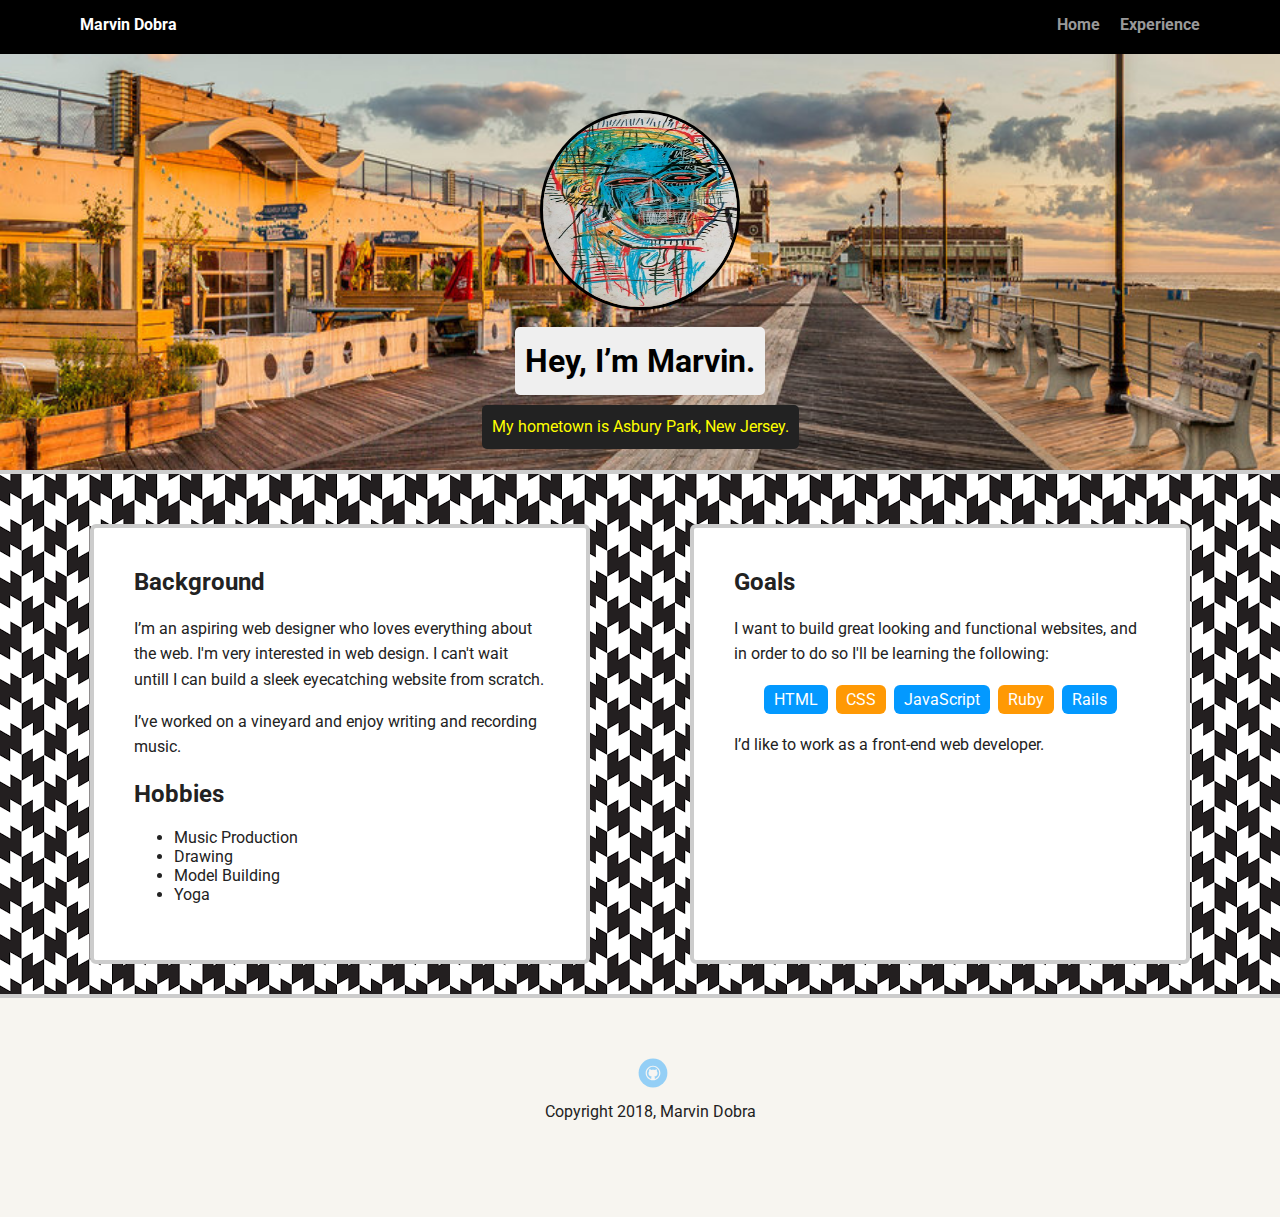
<file: index.html>
<!doctype html>
<html lang="en">
<head>
  <meta charset="utf-8">
  <title>Marvin Dobra's Profile</title>
  <meta name="viewport" content="width=device-width, initial-scale=1.0">
  <link rel="stylesheet" href="styles.css">
  <link href="https://fonts.googleapis.com/css?family=Muli%7CRoboto:400,300,500,700,900" rel="stylesheet"></head>
  <body>

    <div class="main-nav">
        <ul class="nav">
          <li class="name">Marvin Dobra</li>
          <li><a href="index.html">Home</a></li>
          <li><a href="experience.html">Experience</a></li>
        </ul>
    </div>

    <header>
      <img src="images/rsz_profile.png" alt="Drawing of Marvin Dobra" class="profile-image">
      <h1 class="tag name">Hey, I’m Marvin.</h1>
      <p class="tag location">My hometown is Asbury Park, New Jersey.</p>
    </header>

    <div class="main-background">
      <main class="flex">
        <div class="card">
          <h2>Background</h2>
          <p>I’m an aspiring web designer who loves everything about the web. I'm very interested in web design.
              I can't wait untill I can build a sleek eyecatching website from scratch.</p>
          <p>I’ve worked on a vineyard and enjoy writing and recording music.</p>
          <h2>Hobbies</h2>
          <ul>
            <li>Music Production</li>
            <li>Drawing</li>
            <li>Model Building</li>
            <li>Yoga</li>
          </ul>
        </div>

        <div class="card">
          <h2>Goals</h2>
          <p>I want to build great looking and functional websites, and in order to do so I'll be learning the following:</p>
          <ul class="skills">
            <li>HTML</li>
            <li>CSS</li>
            <li>JavaScript</li>
            <li>Ruby</li>
            <li>Rails</li>
          </ul>
          <p>I’d like to work as a front-end web developer.</p>
        </div>



      </main>
    </div>
      <footer>
        <ul>
          <li><a href="https://github.com/ThirstyCats"  target="_blank" class="social github">Github</a></li>
        </ul>
        <p class="copyright">Copyright 2018, Marvin Dobra</p>
      </footer>
  </body>
  </html>
</file>
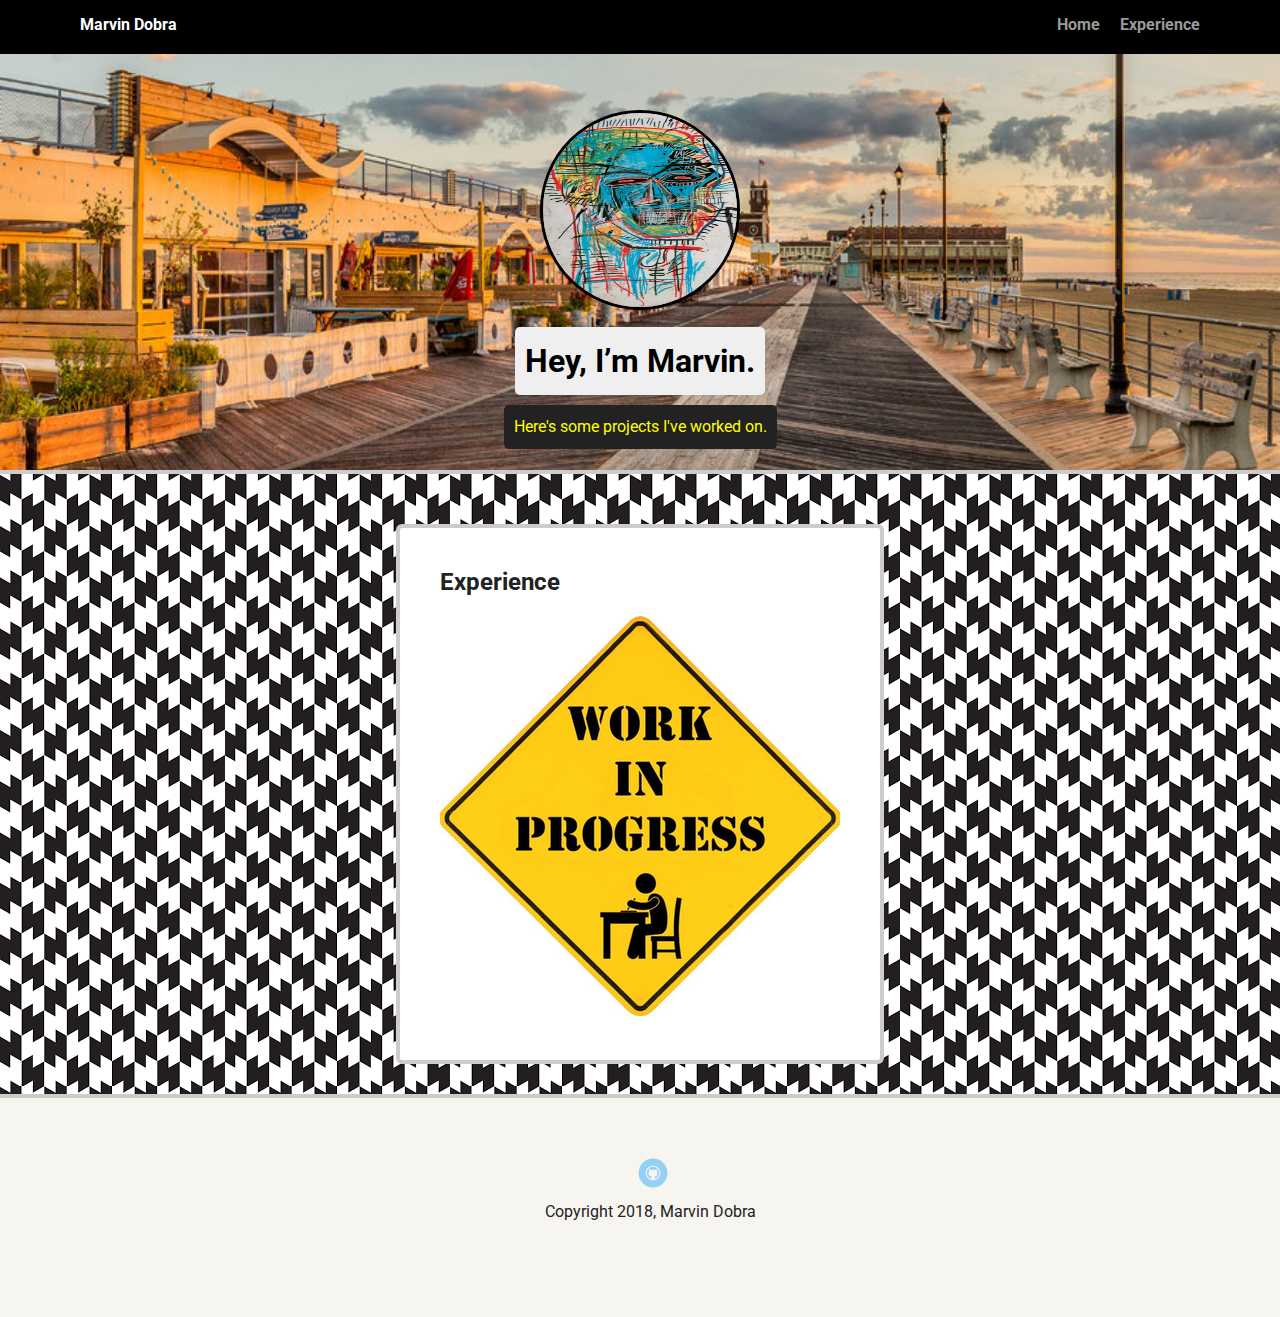
<file: experience.html>
<!doctype html>
<html lang="en">
<head>
  <meta charset="utf-8">
  <title>Marvin Dobra's Profile</title>
  <meta name="viewport" content="width=device-width, initial-scale=1.0">
  <link rel="stylesheet" href="styles.css">
  <link href="https://fonts.googleapis.com/css?family=Muli%7CRoboto:400,300,500,700,900" rel="stylesheet"></head>
  <body>

    <div class="main-nav">
        <ul class="nav">
          <li class="name">Marvin Dobra</li>
          <li><a href="index.html">Home</a></li>
          <li><a href="experience.html">Experience</a></li>
        </ul>
    </div>

    <header>
      <img src="images/rsz_profile.png" alt="Drawing of Marvin Dobra" class="profile-image">
      <h1 class="tag name">Hey, I’m Marvin.</h1>
      <p class="tag location">Here's some projects I've worked on.</p>
    </header>

    <div class="main-background">
      <main class="flex">
        <div class="card">
          <h2>Experience</h2>
          <img src="images/rsz_wip.png" alt="Work in progess sign." class="experience">
        </div>



      </main>
    </div>
      <footer>
        <ul>
          <li><a href="https://github.com/ThirstyCats"  target="_blank" class="social github">Github</a></li>
        </ul>
        <p class="copyright">Copyright 2018, Marvin Dobra</p>
      </footer>
  </body>
  </html>
</file>
<file: styles.css>
/* Global Layout Set-up */
* {
  box-sizing: border-box;
}

body {
  margin: 0;
  padding: 0;
  text-align: center;
  font-family: 'Roboto', sans-serif;
  color: #222;
  background: #f7f5f0;
}
/* Link Styles */

a {
  text-decoration: none;
  color: #999;
}
a:hover {
  color: #6633ff;
}

/* Section Styles */

.main-nav {
  width: 100%;
  background: black;
  min-height: 30px;
  padding: 10px;
  position: fixed;
  text-align: center;
}
.nav {
  display: flex;
  justify-content: space-around;
  font-weight: 700;
  list-style-type: none;
  margin: 0 auto;
  padding: 0;
}

.nav .name {
    display: block;
    margin-right: auto;
    color: white;
}
.nav li {
  padding: 5px 10px 10px 10px;
}
.nav a {
  transition: all .5s;
}
.nav a:hover {
  color: white
}

header {
  text-align: center;
  background: url('images/asbury-park.jpg') no-repeat  center ;
  background-size: cover;
  overflow: hidden;
  padding-top: 60px;
}
header {
  line-height: 1.5;
}
header .profile-image {
  margin-top: 50px;
  width: 200px;
  height: 200px;
  border-radius: 50%;
  border: 3px solid black;
  transition: all .3s;
}
header .profile-image:hover {
  transform: scale(1.2) rotate(20deg);
}
.tag {
  background-color: #efefef;
  color: black;
  padding: 10px;
  border-radius: 5px;
  display: table;
  margin: 10px auto;
}
.location {
  background-color: #222;
  color: yellow;
}

.main-background {
  background: url('images/tile.png');
  border-top: 4px solid #ccc;
  border-bottom: 4px solid #ccc;
}

.card {
  margin: 30px;
  padding: 20px 40px 40px;
  max-width: 500px;
  text-align: left;
  background: #fff;
  border: 4px solid #ccc;
  border-radius: 6px;
  transition: all .5s;
}
.card:hover {
  border-color: #ff99ff;
}

ul.skills {
  padding: 0;
  text-align: center;
}

.skills li {
  border-radius: 6px;
  display: inline-block;
  background: #ff9904;
  color: white;
  padding: 5px 10px;
  margin: 2px;
}

.skills li:nth-child(odd) {
  background: #0399ff;
}

.experience-image {

}

footer {
  width: 100%;
  min-height: 30px;
  padding: 20px 0 40px 20px;
}

footer .copyright {
  top: -8px;
  font-size: .75em;
}

footer ul {
  list-style-type: none;
  margin: 0;
  padding: 0;
}

footer ul li {
  display: inline-block;
}

a.social {
  display: inline-block;
  text-indent: -9999px;
  margin-left: 5px;
  width: 30px;
  height: 30px;
  background-size: 30px 30px;
  opacity: .4;
  transition: all .5s;
}

a.github {
  background-image: url(images/github.svg);
}
a.social:hover {
  opacity: 1;
}
.clearfix {
  clear: both;
}

/* Styles for larger screens */
@media screen and (min-width: 720px) {

  .flex {
      display: -ms-flexbox;      /* TWEENER - IE 10 */
      display: flex;
      max-width: 1200px;
      -ms-flex-pack: distribute;
      justify-content: space-around;
      margin: 0 auto;
  }

  header {
    min-height: 470px;
  }

  .nav {
    max-width: 1200px;
    padding: 0 30px;
  }


  main {
    padding-top: 20px;
  }

  main p {
    line-height: 1.6em;
  }

  footer {
    font-size: 1.3em;
    max-width: 1200px;
    margin: 40px auto;
  }

}
</file>
